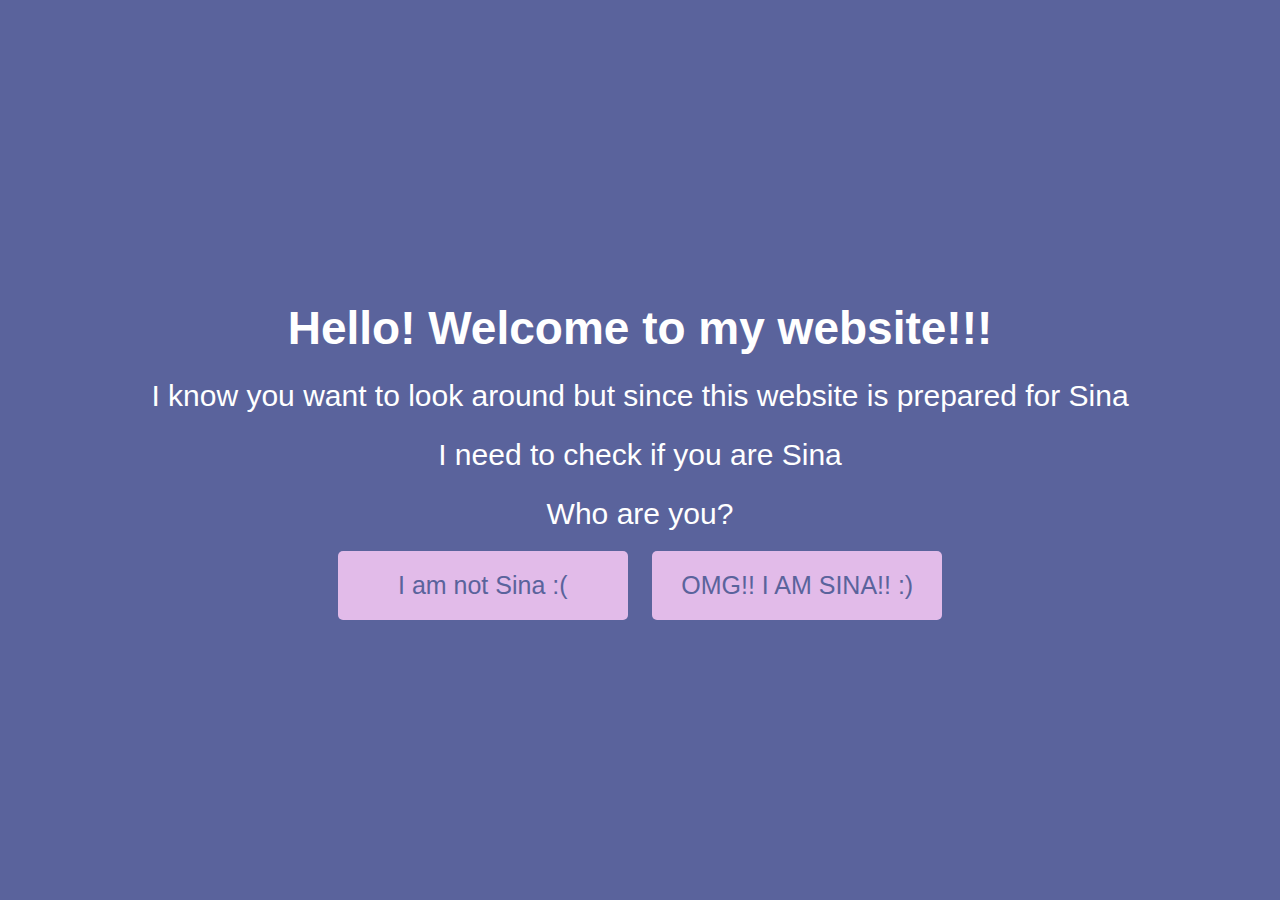
<file: index.html>
<!DOCTYPE html>
<html lang="en">
<head>
    <meta charset="UTF-8">
    <link rel="icon" href="favicon.ico" type="image/x-icon">
    <meta name="viewport" content="width=device-width, initial-scale=1.0">
    <meta http-equiv="X-UA-Compatible" content="ie=edge">
    <title>Hello!</title>
    <link rel="stylesheet" href="all.css">
    
</head>
<body>
    <section class="Welcome">
        <h1>Hello! Welcome to my website!!!</h1>
        <h2>I know you want to look around but since this website is prepared for Sina</h2>
        <h2> I need to check if you are Sina </h2>
        <h2>Who are you?</h2>
        <!-- Button for non-Sina users -->
        <button type="button" onclick="window.location.href='sorry.html'">I am not Sina :(</button>
        <!-- Button for Sina users -->
        <button type="button" onclick="window.location.href='omg.html'">OMG!! I AM SINA!! :)</button>
    </section>
</body>
</html>
</file>
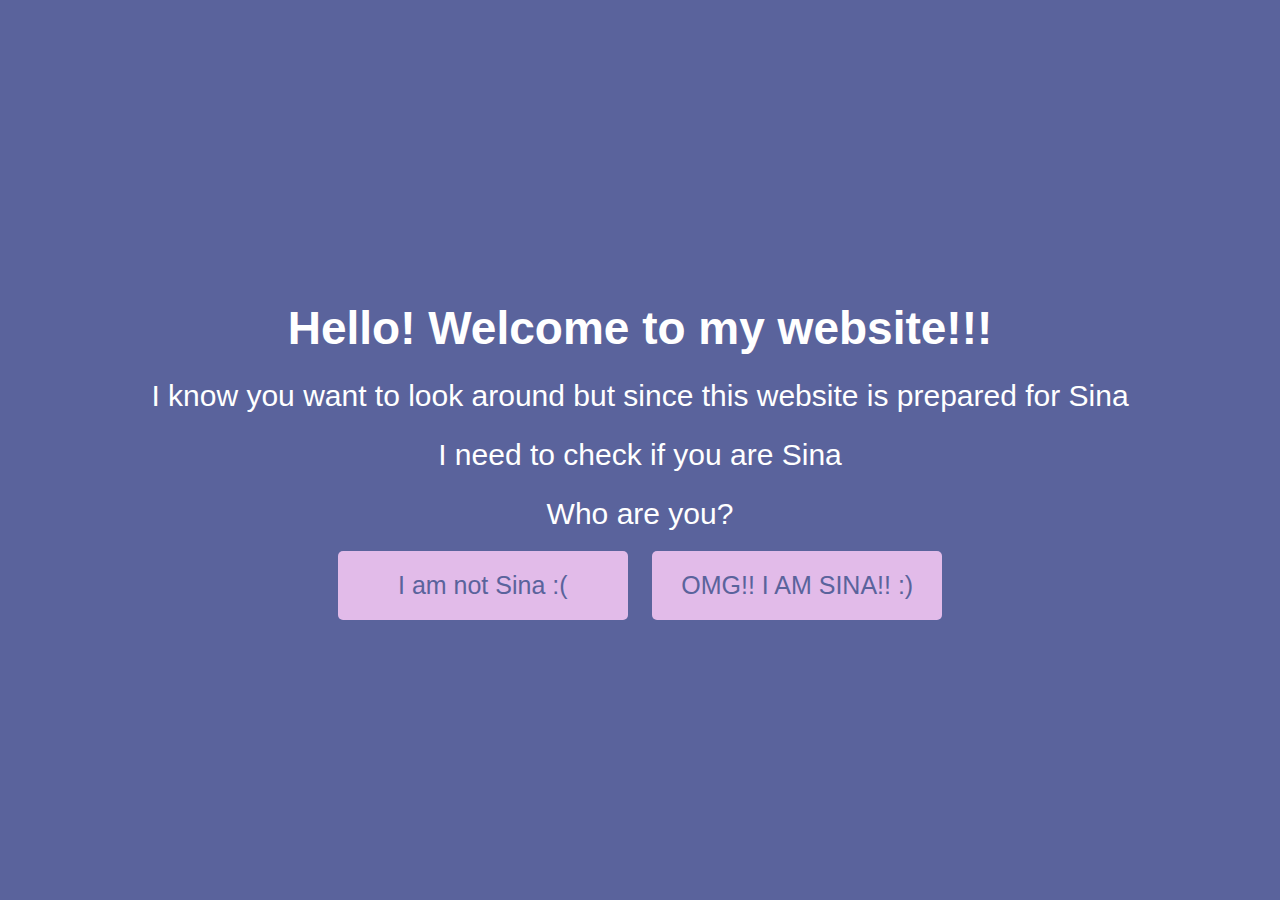
<file: present/index.html>
<!DOCTYPE html>
<html lang="en">
<head>
    <meta charset="UTF-8">
    <meta name="viewport" content="width=device-width, initial-scale=1.0">
    <meta http-equiv="X-UA-Compatible" content="ie=edge">
    <title>Hello!</title>
    <link rel="stylesheet" href="all.css">
    
</head>
<body>
    <section class="Welcome">
        <h1>Hello! Welcome to my website!!!</h1>
        <h2>I know you want to look around but since this website is prepared for Sina</h2>
        <h2> I need to check if you are Sina </h2>
        <h2>Who are you?</h2>
        <!-- Button for non-Sina users -->
        <button type="button" onclick="window.location.href='sorry.html'">I am not Sina :(</button>
        <!-- Button for Sina users -->
        <button type="button" onclick="window.location.href='omg.html'">OMG!! I AM SINA!! :)</button>
    </section>
</body>
</html>
</file>
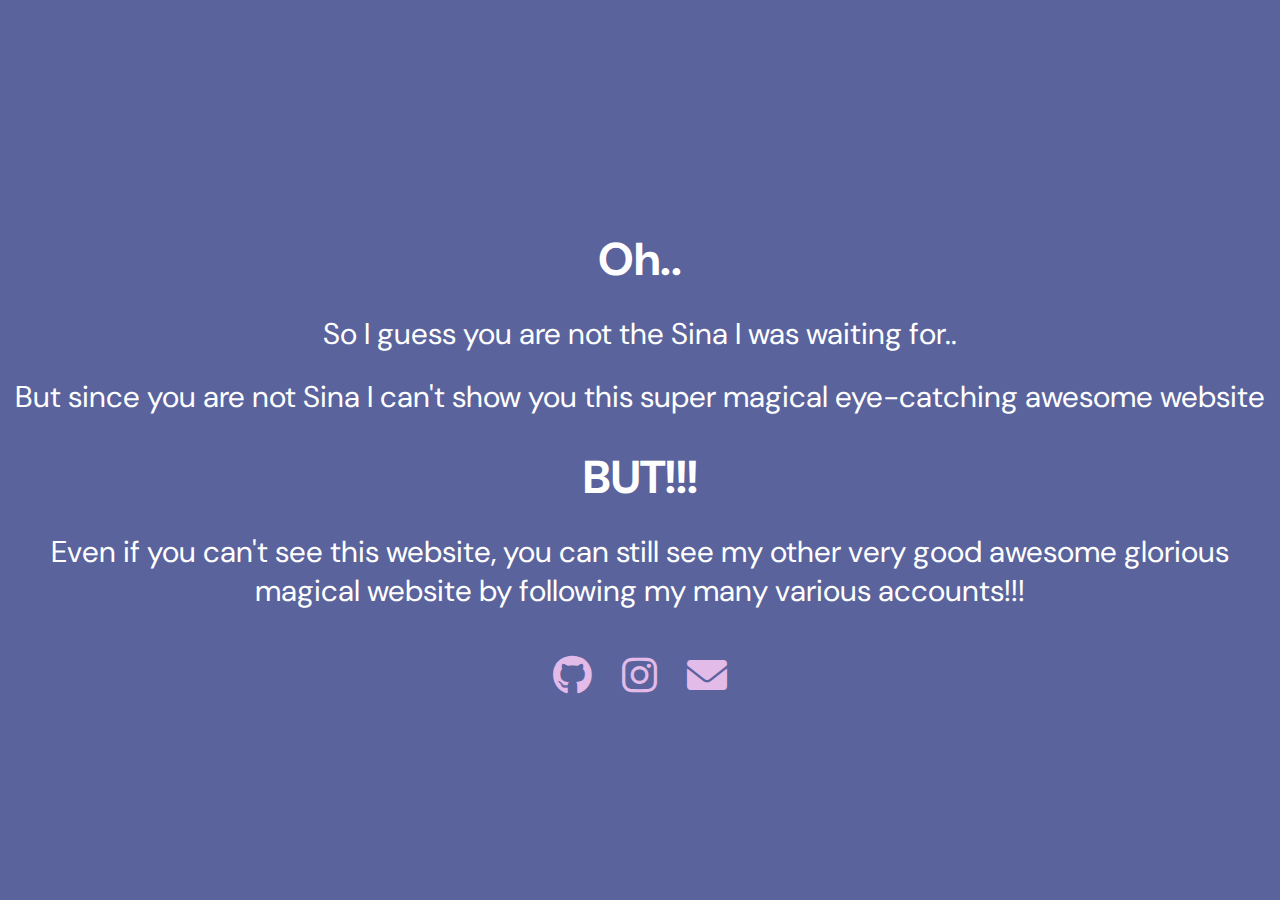
<file: fail.html>
<!DOCTYPE html>
<html lang="en">
<head>
    <meta charset="UTF-8">
    <meta name="viewport" content="width=device-width, initial-scale=1.0">
    <meta http-equiv="X-UA-Compatible" content="ie=edge">
    <link rel="icon" href="favicon.ico" type="image/x-icon">
    <title>Oh..</title>
    <link rel="stylesheet" href="all.css">
    <link rel="preconnect" href="https://fonts.googleapis.com">
    <link rel="preconnect" href="https://fonts.gstatic.com" crossorigin>
    <link href="https://fonts.googleapis.com/css2?family=DM+Sans:wght@100;400;700&display=swap" rel="stylesheet">
    <link rel="stylesheet" href="https://cdnjs.cloudflare.com/ajax/libs/font-awesome/6.0.0-beta3/css/all.min.css">
</head>
<body>
    <section class="oh">
        <h1 style="font-family: 'DM Sans', sans-serif;">Oh..</h1>
        <h2 style="font-family: 'DM Sans', sans-serif;">So I guess you are not the Sina I was waiting for..</h2>
        <div class="end">
            <h2 style="font-family: 'DM Sans', sans-serif;">But since you are not Sina I can't show you this super magical eye-catching awesome website</h2>
            <h1 style="font-family: 'DM Sans', sans-serif;">BUT!!!</h1>
            <h2 style="font-family: 'DM Sans', sans-serif;">Even if you can't see this website, you can still see my other very good awesome glorious magical website by following my many various accounts!!!</h2>
    
            <div class="icon">
                <a href="https://github.com/ecesu-cinar" target="_blank">
                   <i class="fa-brands fa-github"></i>
                </a>

                <a href="https://www.instagram.com/eda_ecesu" target="_blank">
                    <i class="fa-brands fa-instagram"></i>
                </a>

                <a href="https://mail.google.com/mail/?view=cm&fs=1&to=ecesucuk2004@gmail.com" target="_blank">
                    <i class="fa-solid fa-envelope"></i>
                </a>
            </div>
        </div>
    </section>
</body>
</html>
</file>
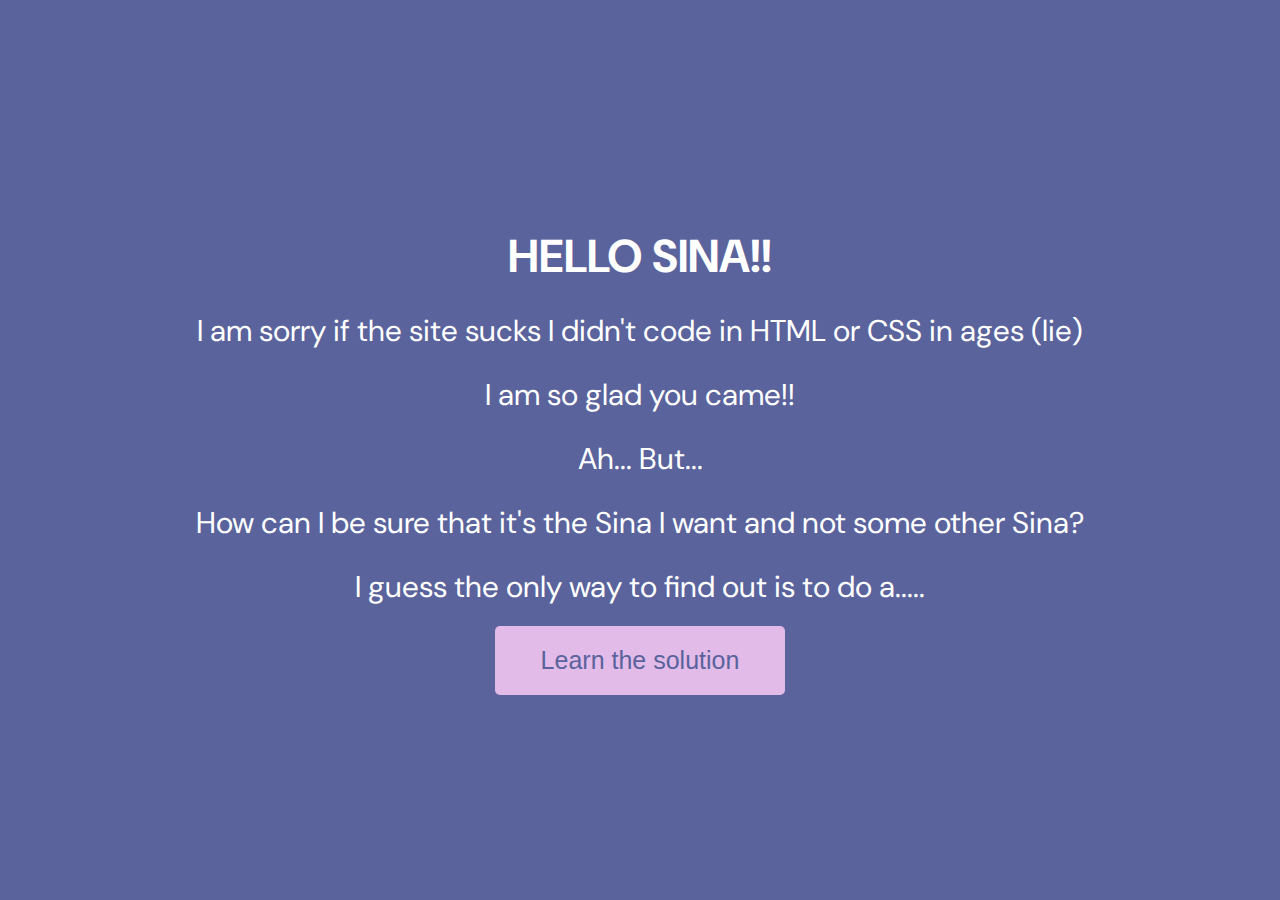
<file: omg.html>
<!DOCTYPE html>
<html lang="en">
<head>
    <meta charset="UTF-8">
    <link rel="icon" href="favicon.ico" type="image/x-icon">
    <meta name="viewport" content="width=device-width, initial-scale=1.0">
    <meta http-equiv="X-UA-Compatible" content="ie=edge">
    <title>OMG!!</title>
    <link rel="stylesheet" href="all.css">
    <link rel="preconnect" href="https://fonts.googleapis.com">
    <link rel="preconnect" href="https://fonts.gstatic.com" crossorigin>
    <link href="https://fonts.googleapis.com/css2?family=DM+Sans:wght@100;400;700&display=swap" rel="stylesheet">
</head>
<body>
    <section class="omg">
        <h1>HELLO SINA!!</h1>
        <h2>I am sorry if the site sucks I didn't code in HTML or CSS in ages (lie) </h2>
        <h2>I am so glad you came!!</h2>
        <h2>Ah... But...</h2>
        <h2>How can I be sure that it's the Sina I want and not some other Sina?</h2>
        <h2>I guess the only way to find out is to do a.....</h2>
        <button id="learn-btn" type="button" onclick="showQuiz()">Learn the solution</button>
    </section>

    <script>
        function showQuiz() {
            // Disable the button to prevent multiple clicks
            var learnBtn = document.getElementById('learn-btn');
            learnBtn.disabled = true;
            learnBtn.textContent = "Loading..."; // Change text to show loading state

            // Create the quiz content
            var quizDiv = document.createElement('div');
            quizDiv.classList.add('quiz');

            var quizTitle = document.createElement('h1');
            quizTitle.textContent = 'QUIIIIZZZZ!!!';

            var startButton = document.createElement('button');
            startButton.textContent = 'Start the Quiz';

            startButton.onclick = function() {
                window.location.href = 'quiz.html';
            };

            quizDiv.appendChild(quizTitle);
            quizDiv.appendChild(startButton);

            document.querySelector('.omg').appendChild(quizDiv);
        }
    </script>

</body>
</html>
</file>
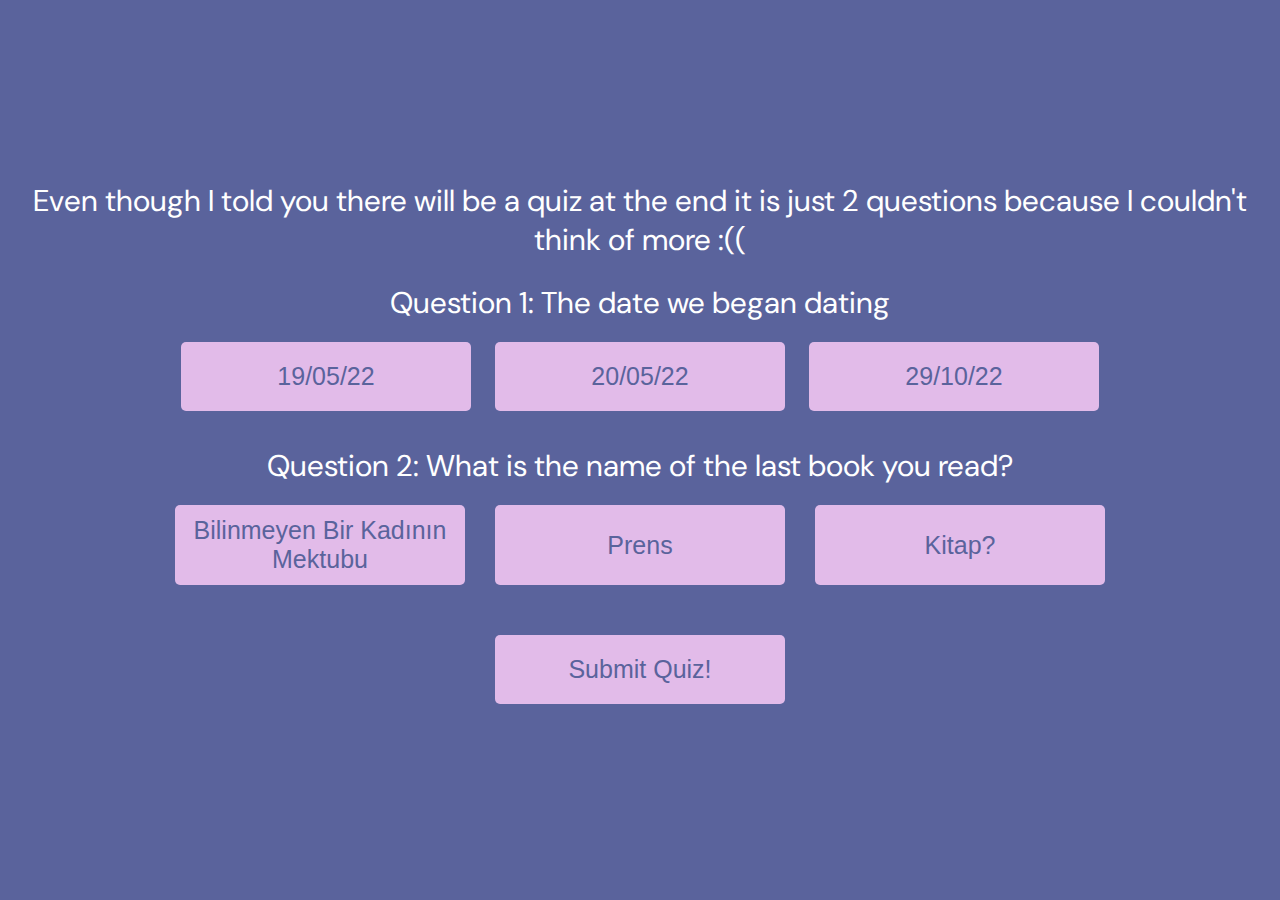
<file: quiz.html>
<!DOCTYPE html>
<html lang="en">
<head>
    <meta charset="UTF-8">
    <link rel="icon" href="favicon.ico" type="image/x-icon">
    <meta name="viewport" content="width=device-width, initial-scale=1.0">
    <meta http-equiv="X-UA-Compatible" content="ie=edge">
    <title>Quiz</title>
    <link rel="stylesheet" href="all.css">
    <link rel="preconnect" href="https://fonts.googleapis.com">
    <link rel="preconnect" href="https://fonts.gstatic.com" crossorigin>
    <link href="https://fonts.googleapis.com/css2?family=DM+Sans:wght@100;400;700&display=swap" rel="stylesheet">

</head>

<body>
    <section class="quiz-section">
        <h2>Even though I told you there will be a quiz at the end it is just 2 questions because I couldn't think of more :((</h2>
    
        <!-- Question 1 -->
        <h2>Question 1: The date we began dating</h2>
        <div class="q1">
            <button type="button" onclick="selectAnswer(this, 'question1', '19')">19/05/22</button>
            <button type="button" onclick="selectAnswer(this, 'question1', '20')">20/05/22</button>
            <button type="button" onclick="selectAnswer(this, 'question1', '29')">29/10/22</button>
        </div>
    
        <!-- Question 2 -->
        <h2>Question 2: What is the name of the last book you read?</h2>
        <div class="q2">
            <button type="button" onclick="selectAnswer(this, 'question2', 'B')">Bilinmeyen Bir Kadının Mektubu</button>
            <button type="button" onclick="selectAnswer(this, 'question2', 'P')">Prens</button>
            <button type="button" onclick="selectAnswer(this, 'question2', 'K')">Kitap?</button>
        </div>
    
        <div class="sub">
            <button type="button" onclick="submitQuiz()">Submit Quiz!</button>
        </div>
    </section>
    
    <script>
        var answers = {
            question1: null,
            question2: null
        };
    
        function selectAnswer(button, question, answer) {
            // Remove 'pressed' class from all buttons in the question's group
            document.querySelectorAll(`.q${question[question.length - 1]} button`).forEach(btn => btn.classList.remove('pressed'));
            
            // Add 'pressed' class to the clicked button
            button.classList.add('pressed');
    
            // Record the selected answer
            answers[question] = answer;
        }
    
        function submitQuiz() {
            var correctAnswers = {
                question1: '20',
                question2: 'K'
            };
    
            if (answers.question1 === correctAnswers.question1 &&
                answers.question2 === correctAnswers.question2) {
                
                window.location.href = 'succ.html'; // Redirect to success page
            } else {
                window.location.href = 'fail.html'; // Redirect to failure page
            }
        }
    </script>
    

</body>
</html>
</file>
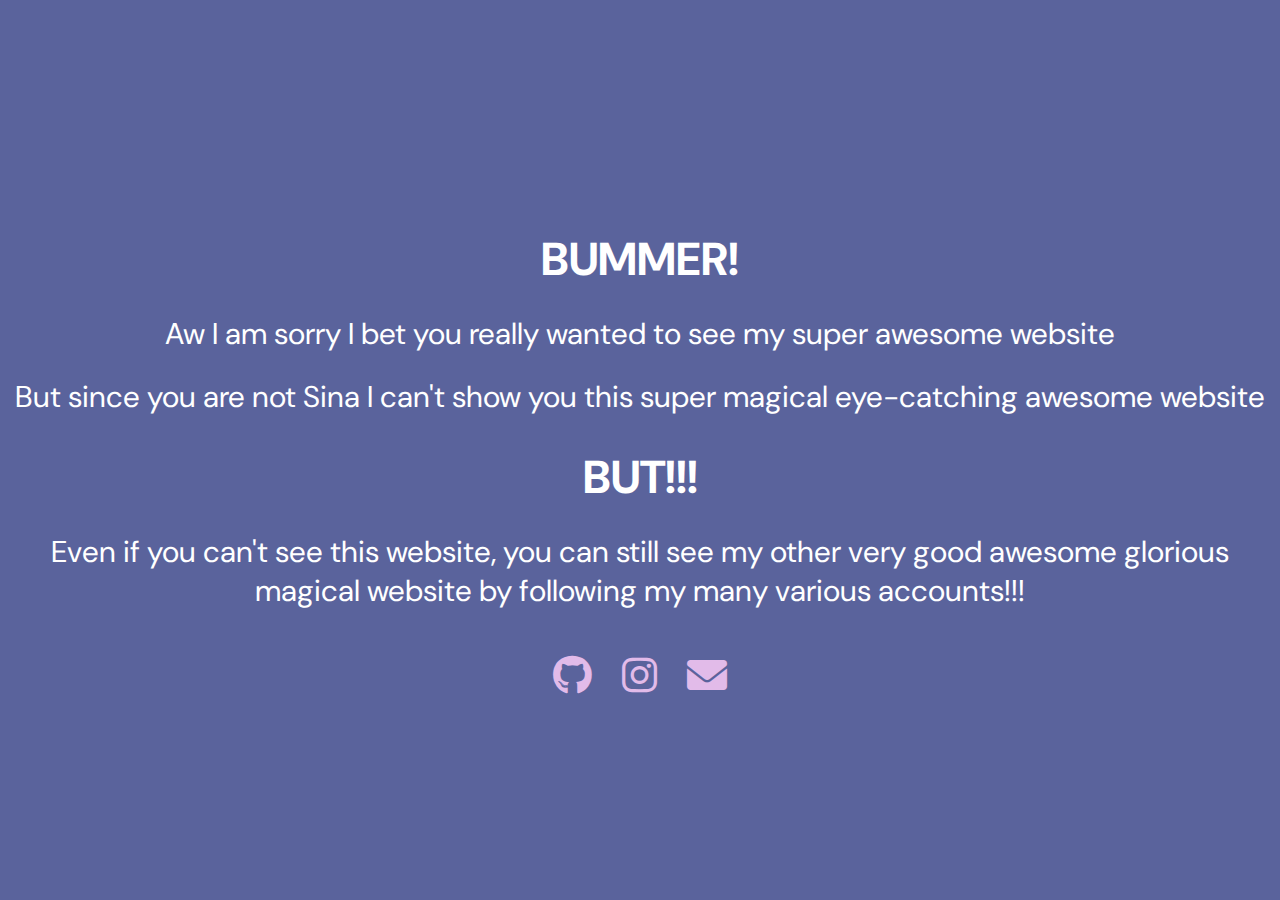
<file: sorry.html>
<!DOCTYPE html>
<html lang="en">
<head>
    <meta charset="UTF-8">
    <link rel="icon" href="favicon.ico" type="image/x-icon">
    <meta name="viewport" content="width=device-width, initial-scale=1.0">
    <meta http-equiv="X-UA-Compatible" content="ie=edge">
    <title>Sorry :(</title>
    <link rel="stylesheet" href="all.css">
    <link rel="stylesheet" href="https://cdnjs.cloudflare.com/ajax/libs/font-awesome/6.0.0-beta3/css/all.min.css">
    <link rel="preconnect" href="https://fonts.googleapis.com">
    <link rel="preconnect" href="https://fonts.gstatic.com" crossorigin>
    <link href="https://fonts.googleapis.com/css2?family=DM+Sans:wght@100;400;700&display=swap" rel="stylesheet">

</head>
<body>
    <section class="sorry">
        <h1>BUMMER!</h1>
        <h2>Aw I am sorry I bet you really wanted to see my super awesome website</h2>
        
        <div class="end">
            <h2>But since you are not Sina I can't show you this super magical eye-catching awesome website</h2>
            <h1>BUT!!!</h1>
            <h2>Even if you can't see this website, you can still see my other very good awesome glorious magical website by following my many various accounts!!!</h2>
    
            <div class="icon">
                <a href="https://github.com/ecesu-cinar" target="_blank">
                    <i class="fa-brands fa-github"></i>
                </a>

                <a href="https://www.instagram.com/eda_ecesu" target="_blank">
                    <i class="fa-brands fa-instagram"></i>
                </a>

                <a href="https://mail.google.com/mail/?view=cm&fs=1&to=ecesucuk2004@gmail.com" target="_blank">
                    <i class="fa-solid fa-envelope"></i>
                </a>
            </div>
        </div>
    </section>
</body>
</html>
</file>
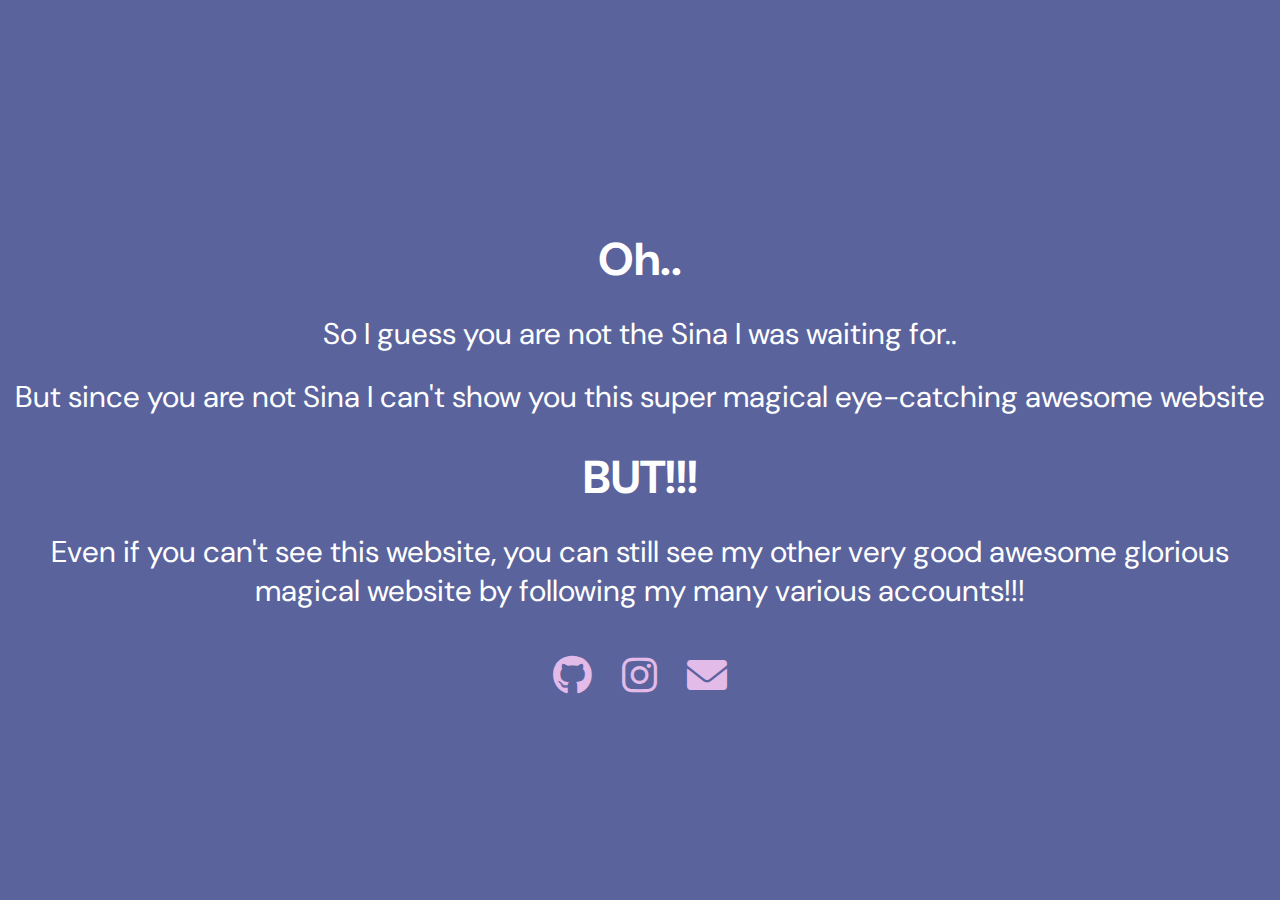
<file: present/fail.html>
<!DOCTYPE html>
<html lang="en">
<head>
    <meta charset="UTF-8">
    <meta name="viewport" content="width=device-width, initial-scale=1.0">
    <meta http-equiv="X-UA-Compatible" content="ie=edge">
    <title>Oh..</title>
    <link rel="stylesheet" href="all.css">
    <link rel="preconnect" href="https://fonts.googleapis.com">
    <link rel="preconnect" href="https://fonts.gstatic.com" crossorigin>
    <link href="https://fonts.googleapis.com/css2?family=DM+Sans:wght@100;400;700&display=swap" rel="stylesheet">
    <link rel="stylesheet" href="https://cdnjs.cloudflare.com/ajax/libs/font-awesome/6.0.0-beta3/css/all.min.css">
</head>
<body>
    <section class="oh">
        <h1 style="font-family: 'DM Sans', sans-serif;">Oh..</h1>
        <h2 style="font-family: 'DM Sans', sans-serif;">So I guess you are not the Sina I was waiting for..</h2>
        <div class="end">
            <h2 style="font-family: 'DM Sans', sans-serif;">But since you are not Sina I can't show you this super magical eye-catching awesome website</h2>
            <h1 style="font-family: 'DM Sans', sans-serif;">BUT!!!</h1>
            <h2 style="font-family: 'DM Sans', sans-serif;">Even if you can't see this website, you can still see my other very good awesome glorious magical website by following my many various accounts!!!</h2>
    
            <div class="icon">
                <a href="https://github.com/ecesu-cinar" target="_blank">
                   <i class="fa-brands fa-github"></i>
                </a>

                <a href="https://www.instagram.com/eda_ecesu" target="_blank">
                    <i class="fa-brands fa-instagram"></i>
                </a>

                <a href="https://mail.google.com/mail/?view=cm&fs=1&to=ecesucuk2004@gmail.com" target="_blank">
                    <i class="fa-solid fa-envelope"></i>
                </a>
            </div>
        </div>
    </section>
</body>
</html>
</file>
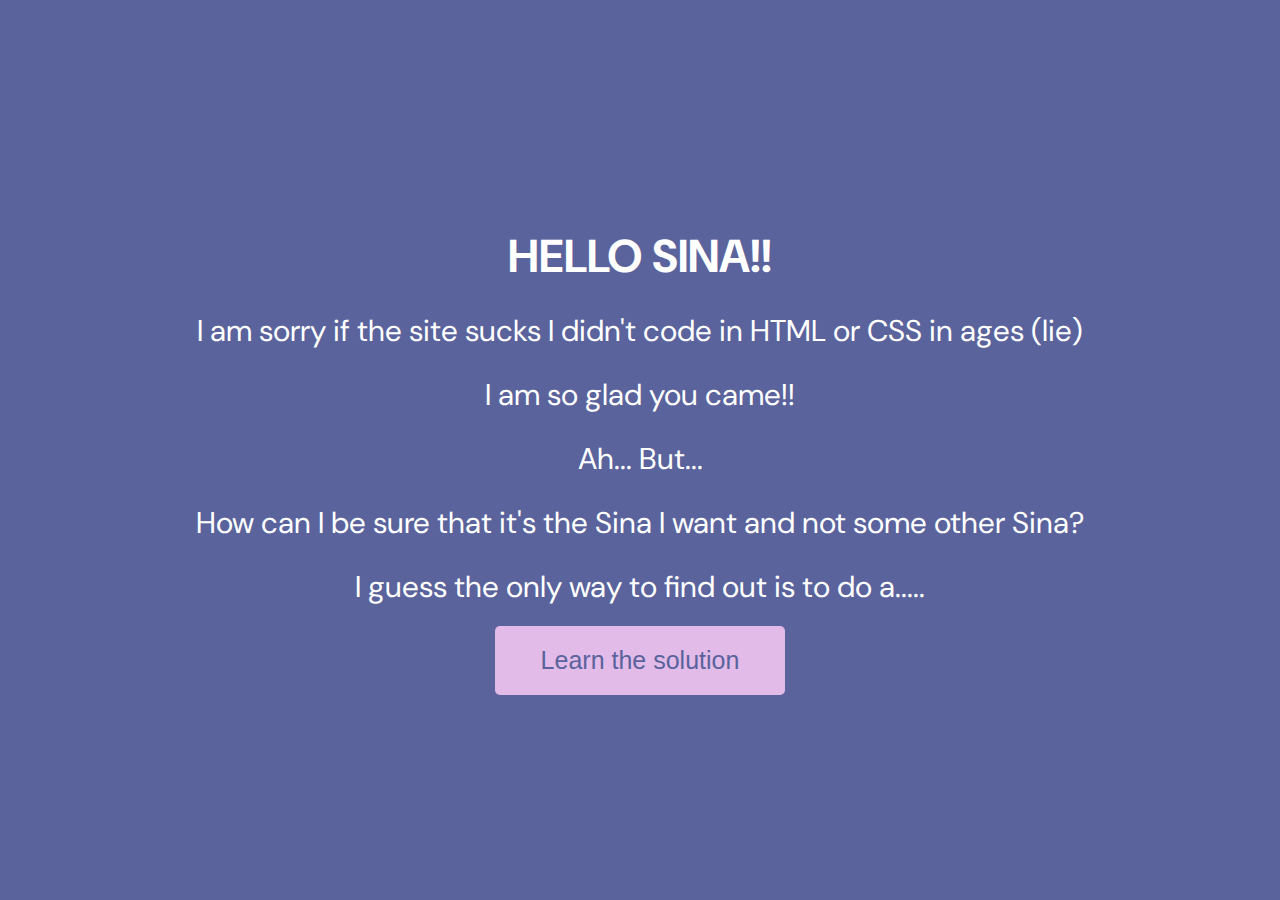
<file: present/omg.html>
<!DOCTYPE html>
<html lang="en">
<head>
    <meta charset="UTF-8">
    <meta name="viewport" content="width=device-width, initial-scale=1.0">
    <meta http-equiv="X-UA-Compatible" content="ie=edge">
    <title>OMG!!</title>
    <link rel="stylesheet" href="all.css">
    <link rel="preconnect" href="https://fonts.googleapis.com">
    <link rel="preconnect" href="https://fonts.gstatic.com" crossorigin>
    <link href="https://fonts.googleapis.com/css2?family=DM+Sans:wght@100;400;700&display=swap" rel="stylesheet">
</head>
<body>
    <section class="omg">
        <h1>HELLO SINA!!</h1>
        <h2>I am sorry if the site sucks I didn't code in HTML or CSS in ages (lie) </h2>
        <h2>I am so glad you came!!</h2>
        <h2>Ah... But...</h2>
        <h2>How can I be sure that it's the Sina I want and not some other Sina?</h2>
        <h2>I guess the only way to find out is to do a.....</h2>
        <button id="learn-btn" type="button" onclick="showQuiz()">Learn the solution</button>
    </section>

    <script>
        function showQuiz() {
            // Disable the button to prevent multiple clicks
            var learnBtn = document.getElementById('learn-btn');
            learnBtn.disabled = true;
            learnBtn.textContent = "Loading..."; // Change text to show loading state

            // Create the quiz content
            var quizDiv = document.createElement('div');
            quizDiv.classList.add('quiz');

            var quizTitle = document.createElement('h1');
            quizTitle.textContent = 'QUIIIIZZZZ!!!';

            var startButton = document.createElement('button');
            startButton.textContent = 'Start the Quiz';

            startButton.onclick = function() {
                window.location.href = 'quiz.html';
            };

            quizDiv.appendChild(quizTitle);
            quizDiv.appendChild(startButton);

            document.querySelector('.omg').appendChild(quizDiv);
        }
    </script>

</body>
</html>
</file>
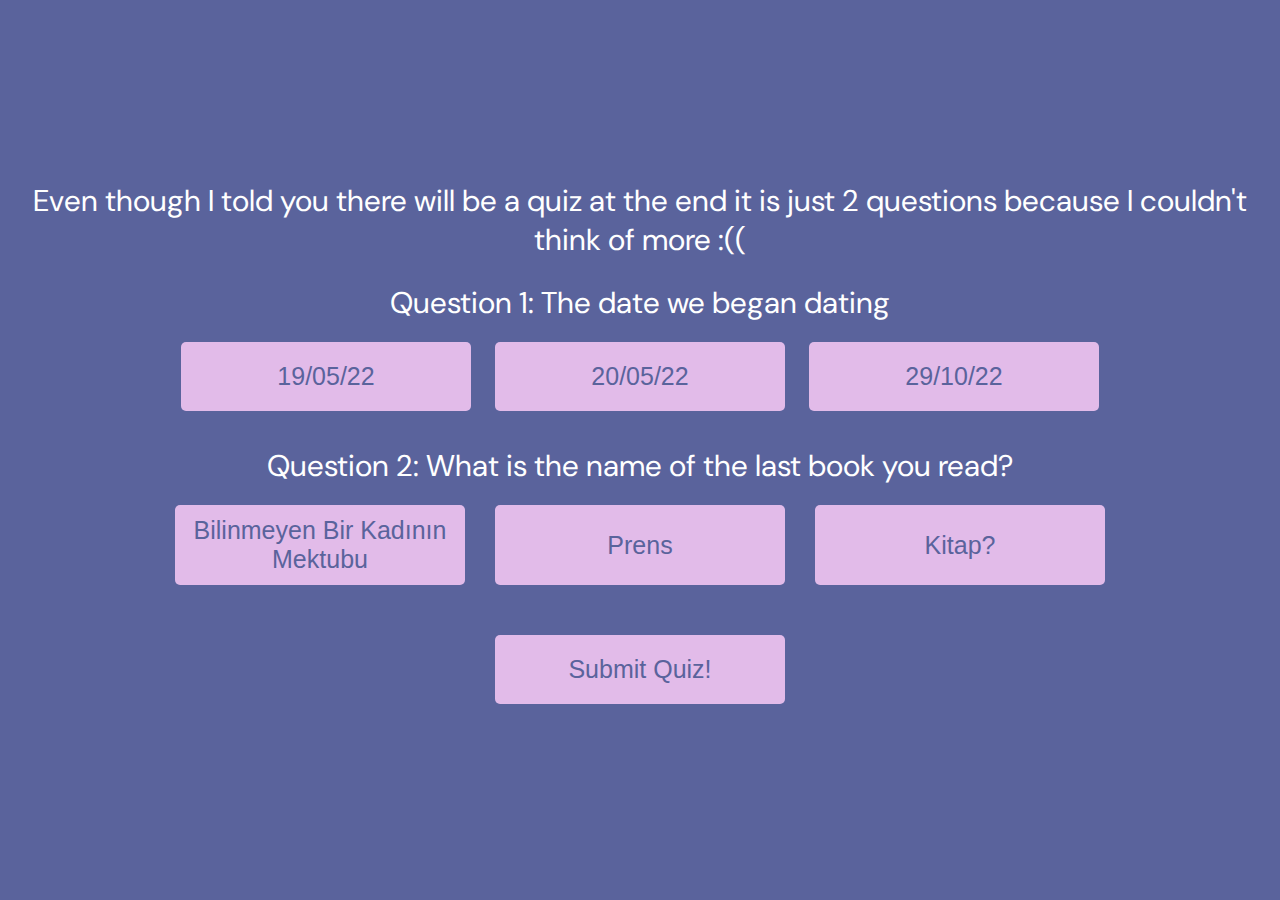
<file: present/quiz.html>
<!DOCTYPE html>
<html lang="en">
<head>
    <meta charset="UTF-8">
    <meta name="viewport" content="width=device-width, initial-scale=1.0">
    <meta http-equiv="X-UA-Compatible" content="ie=edge">
    <title>Quiz</title>
    <link rel="stylesheet" href="all.css">
    <link rel="preconnect" href="https://fonts.googleapis.com">
    <link rel="preconnect" href="https://fonts.gstatic.com" crossorigin>
    <link href="https://fonts.googleapis.com/css2?family=DM+Sans:wght@100;400;700&display=swap" rel="stylesheet">

</head>

<body>
    <section class="quiz-section">
        <h2>Even though I told you there will be a quiz at the end it is just 2 questions because I couldn't think of more :((</h2>
    
        <!-- Question 1 -->
        <h2>Question 1: The date we began dating</h2>
        <div class="q1">
            <button type="button" onclick="selectAnswer(this, 'question1', '19')">19/05/22</button>
            <button type="button" onclick="selectAnswer(this, 'question1', '20')">20/05/22</button>
            <button type="button" onclick="selectAnswer(this, 'question1', '29')">29/10/22</button>
        </div>
    
        <!-- Question 2 -->
        <h2>Question 2: What is the name of the last book you read?</h2>
        <div class="q2">
            <button type="button" onclick="selectAnswer(this, 'question2', 'B')">Bilinmeyen Bir Kadının Mektubu</button>
            <button type="button" onclick="selectAnswer(this, 'question2', 'P')">Prens</button>
            <button type="button" onclick="selectAnswer(this, 'question2', 'K')">Kitap?</button>
        </div>
    
        <div class="sub">
            <button type="button" onclick="submitQuiz()">Submit Quiz!</button>
        </div>
    </section>
    
    <script>
        var answers = {
            question1: null,
            question2: null
        };
    
        function selectAnswer(button, question, answer) {
            // Remove 'pressed' class from all buttons in the question's group
            document.querySelectorAll(`.q${question[question.length - 1]} button`).forEach(btn => btn.classList.remove('pressed'));
            
            // Add 'pressed' class to the clicked button
            button.classList.add('pressed');
    
            // Record the selected answer
            answers[question] = answer;
        }
    
        function submitQuiz() {
            var correctAnswers = {
                question1: '20',
                question2: 'K'
            };
    
            if (answers.question1 === correctAnswers.question1 &&
                answers.question2 === correctAnswers.question2) {
                
                window.location.href = 'succ.html'; // Redirect to success page
            } else {
                window.location.href = 'fail.html'; // Redirect to failure page
            }
        }
    </script>
    

</body>
</html>
</file>
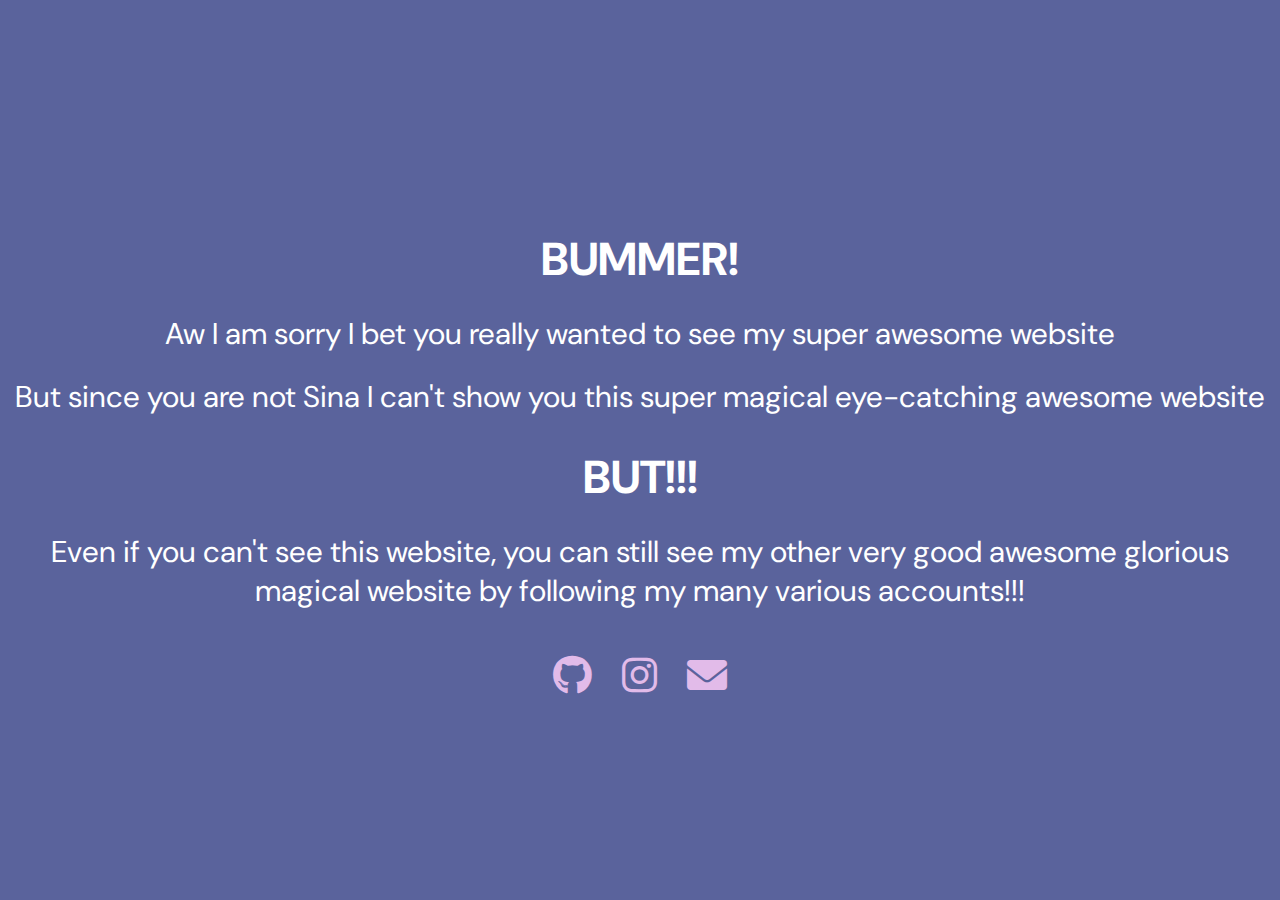
<file: present/sorry.html>
<!DOCTYPE html>
<html lang="en">
<head>
    <meta charset="UTF-8">
    <meta name="viewport" content="width=device-width, initial-scale=1.0">
    <meta http-equiv="X-UA-Compatible" content="ie=edge">
    <title>Sorry :(</title>
    <link rel="stylesheet" href="all.css">
    <link rel="stylesheet" href="https://cdnjs.cloudflare.com/ajax/libs/font-awesome/6.0.0-beta3/css/all.min.css">
    <link rel="preconnect" href="https://fonts.googleapis.com">
    <link rel="preconnect" href="https://fonts.gstatic.com" crossorigin>
    <link href="https://fonts.googleapis.com/css2?family=DM+Sans:wght@100;400;700&display=swap" rel="stylesheet">

</head>
<body>
    <section class="sorry">
        <h1>BUMMER!</h1>
        <h2>Aw I am sorry I bet you really wanted to see my super awesome website</h2>
        
        <div class="end">
            <h2>But since you are not Sina I can't show you this super magical eye-catching awesome website</h2>
            <h1>BUT!!!</h1>
            <h2>Even if you can't see this website, you can still see my other very good awesome glorious magical website by following my many various accounts!!!</h2>
    
            <div class="icon">
                <a href="https://github.com/ecesu-cinar" target="_blank">
                    <i class="fa-brands fa-github"></i>
                </a>

                <a href="https://www.instagram.com/eda_ecesu" target="_blank">
                    <i class="fa-brands fa-instagram"></i>
                </a>

                <a href="https://mail.google.com/mail/?view=cm&fs=1&to=ecesucuk2004@gmail.com" target="_blank">
                    <i class="fa-solid fa-envelope"></i>
                </a>
            </div>
        </div>
    </section>
</body>
</html>
</file>
<file: all.css>
body {
    font-family: 'DM Sans', sans-serif;
    background-color: #5A639C;
    color: white;
    margin: 0;
    padding: 0;
    display: flex;
    justify-content: center;
    align-items: center;
    text-align: center;
    height: 100vh;
}

.Welcome{
    padding: 50px;
}

h1 {
    font-size: 46px;
    margin-bottom: 20px;
    font-weight: 700;
}

h2 {
    font-size: 30px;
    margin-bottom: 10px;
    font-weight: 400;
}

button {
    background-color: #E2BBE9; 
    color: #5A639C; 
    border: none;
    padding:20px;
    font-size: 25px;
    font-weight: 400;
    margin: 10px;
    cursor: pointer;
    border-radius: 5px;
    display: inline-flex;
    justify-content: center; 
    align-items: center; 
    width: 290px; 
    text-align: center; 
    transition: background-color 0.3s ease, transform 0.3s ease, box-shadow 0.3s ease;
}

button:hover:not(:disabled) {
    box-shadow: 0 4px 8px rgba(0, 0, 0, 0.3), 0 0 15px #E2BBE9;
    transform: translateY(-1px); 
}

.icon {
    padding-top: 10px;
    display: flex;
    justify-content: center;
    gap: 30px;
    margin-top: 30px;
}

.icon a {
    color: #E2BBE9; 
    font-size: 40px; 
    transition: transform 0.3s ease, color 0.3s ease; 
}

.icon a:hover {
    transform: translateY(-5px);  
}

.icon a:active {
    transform: translateY(0); 
}

button:disabled {
    background-color: #5A639C;
    color: #5A639C;
    cursor: default; 
}

.q2 {
    display: flex; 
    gap: 10px;
    justify-content: center;
}

.q2 button{
    height: 80px; 
    display: flex;
    justify-content: center; 
    align-items: center; 
    text-align: center; 
    padding: 10px;
    box-sizing: border-box; 
    overflow-wrap: break-word;
    white-space: normal;
}
.sub{
    padding: 30px;
}

button.pressed {
    background-color: #C78CD0; /* Highlight the button */
    color: white; /* Text color for pressed buttons */
    box-shadow: inset 0 4px 8px rgba(0, 0, 0, 0.3); /* Pressed effect */
    transform: translateY(2px); /* Slight push down */
}
</file>
<file: present/all.css>
body {
    font-family: 'DM Sans', sans-serif;
    background-color: #5A639C;
    color: white;
    margin: 0;
    padding: 0;
    display: flex;
    justify-content: center;
    align-items: center;
    text-align: center;
    height: 100vh;
}

.Welcome{
    padding: 50px;
}

h1 {
    font-size: 46px;
    margin-bottom: 20px;
    font-weight: 700;
}

h2 {
    font-size: 30px;
    margin-bottom: 10px;
    font-weight: 400;
}

button {
    background-color: #E2BBE9; 
    color: #5A639C; 
    border: none;
    padding:20px;
    font-size: 25px;
    font-weight: 400;
    margin: 10px;
    cursor: pointer;
    border-radius: 5px;
    display: inline-flex;
    justify-content: center; 
    align-items: center; 
    width: 290px; 
    text-align: center; 
    transition: background-color 0.3s ease, transform 0.3s ease, box-shadow 0.3s ease;
}

button:hover:not(:disabled) {
    box-shadow: 0 4px 8px rgba(0, 0, 0, 0.3), 0 0 15px #E2BBE9;
    transform: translateY(-1px); 
}

.icon {
    padding-top: 10px;
    display: flex;
    justify-content: center;
    gap: 30px;
    margin-top: 30px;
}

.icon a {
    color: #E2BBE9; 
    font-size: 40px; 
    transition: transform 0.3s ease, color 0.3s ease; 
}

.icon a:hover {
    transform: translateY(-5px);  
}

.icon a:active {
    transform: translateY(0); 
}

button:disabled {
    background-color: #5A639C;
    color: #5A639C;
    cursor: default; 
}

.q2 {
    display: flex; 
    gap: 10px;
    justify-content: center;
}

.q2 button{
    height: 80px; 
    display: flex;
    justify-content: center; 
    align-items: center; 
    text-align: center; 
    padding: 10px;
    box-sizing: border-box; 
    overflow-wrap: break-word;
    white-space: normal;
}
.sub{
    padding: 30px;
}

button.pressed {
    background-color: #C78CD0; /* Highlight the button */
    color: white; /* Text color for pressed buttons */
    box-shadow: inset 0 4px 8px rgba(0, 0, 0, 0.3); /* Pressed effect */
    transform: translateY(2px); /* Slight push down */
}
</file>
